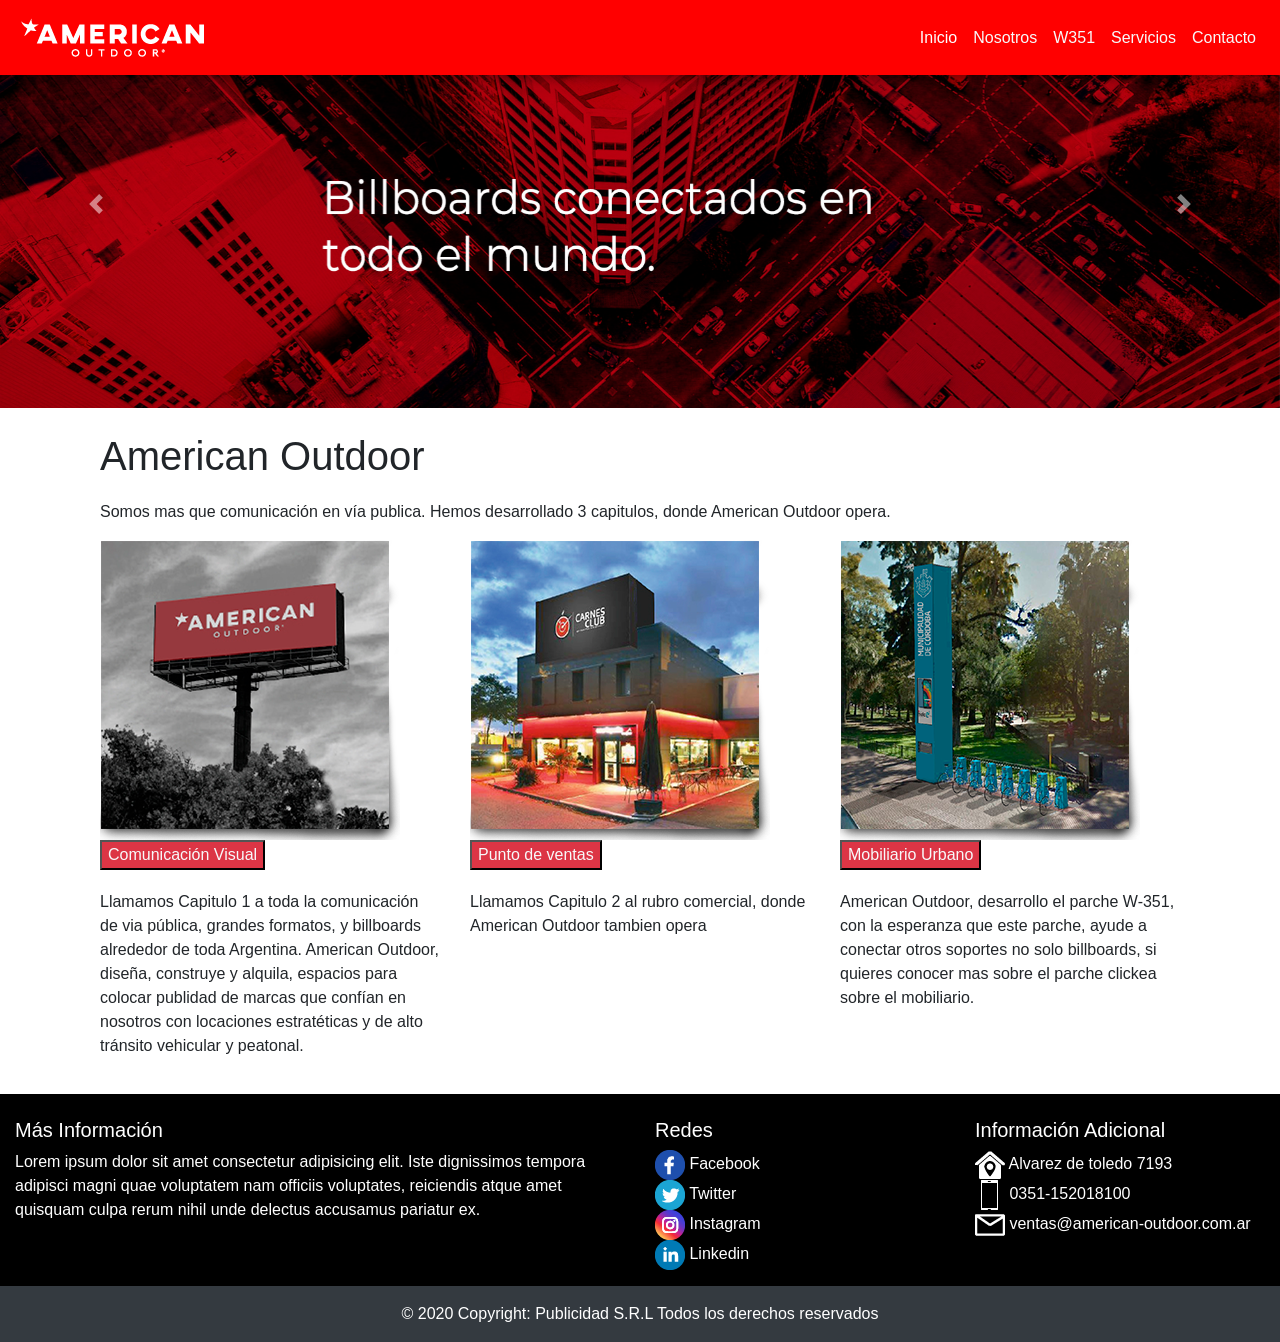
<file: index.html>
<!DOCTYPE html>
<html lang="en">
<head>
    <meta charset="UTF-8">
    <meta name="viewport" content="width=device-width, initial-scale=1.0">
    <link rel="stylesheet" href="https://cdn.jsdelivr.net/npm/bootstrap@4.5.3/dist/css/bootstrap.min.css" integrity="sha384-TX8t27EcRE3e/ihU7zmQxVncDAy5uIKz4rEkgIXeMed4M0jlfIDPvg6uqKI2xXr2" crossorigin="anonymous">
    <link rel="stylesheet" href="estilos/estilos.css">
    <title>Document</title>
</head>
<body>
    <header>
  <!--Navbar-->
  <nav class="navbar navbar-expand-lg navbar-dark primary-color fixed-top">

      <!-- Navbar brand -->
      <a class="navbar-brand" href="index.html"> <img src="imagenes/logoblanco.png" alt="logotipo"></a>
    
      <!-- Collapse button -->
      <button class="navbar-toggler" type="button" data-toggle="collapse" data-target="#basicExampleNav"
        aria-controls="basicExampleNav" aria-expanded="false" aria-label="Toggle navigation">
        <span class="navbar-toggler-icon"></span>
      </button>
    
    <!-- Collapsible content -->
    <div class="collapse navbar-collapse" id="basicExampleNav">
  
      <!-- Links -->
      <ul class="navbar-nav ml-auto">
        <li class="nav-item active">
          <a class="nav-link" href="index.html">Inicio
            <span class="sr-only">(current)</span>
          </a>
        </li>
        <li class="nav-item">
          <a class="nav-link text-light" href="nosotros.html">Nosotros</a>
        </li>
        <li class="nav-item">
          <a class="nav-link text-light" href="w351.html">W351</a>
        </li>
        <li class="nav-item">
            <a class="nav-link text-light" href="servicios.html">Servicios</a>
          </li>
          <li class="nav-item">
            <a class="nav-link text-light " href="contacto.html">Contacto</a>
          </li>
  </ul>
        
        <!-- Links -->
  
      
    </div>
    <!-- Collapsible content -->
  
  </nav>
  <!--/.Navbar-->

  </header>

    <div id="carouselExampleControls"  class="carousel slide fixed" data-ride="carousel">
      <div class="carousel-inner ">
        <div class="carousel-item active "style ="margin-top:75px ;">
          <img src="imagenes/slider/slider home/portada.jpg" class="d-block w-100" alt="...">
        </div>
        <div class="carousel-item"style ="margin-top:75px ;">
          <img src="imagenes/slider/slider home/portada2.jpg" class="d-block w-100" alt="...">
        </div>
        <div class="carousel-item "style ="margin-top:75px ;">
          <img src="imagenes/slider/slider home/portada3.jpg" class="d-block w-100" alt="...">
        </div>
      </div>
      <a class="carousel-control-prev" href="#carouselExampleControls" role="button" data-slide="prev">
        <span class="carousel-control-prev-icon" aria-hidden="true"></span>
        <span class="sr-only">Previous</span>
      </a>
      <a class="carousel-control-next" href="#carouselExampleControls" role="button" data-slide="next">
        <span class="carousel-control-next-icon" aria-hidden="true"></span>
        <span class="sr-only">Next</span>
      </a>
    </div>
  
    <br>




  <article class="container">

           

          <div class="container">
            <h1>American Outdoor</h1>
             <p>Somos mas que comunicación en vía publica. Hemos desarrollado 3 capitulos, donde American Outdoor opera.</p>

              <div class="row ">
                  <div class="col ">
                    <a href ="ooh.html"><img src="imagenes/ooh.png" alt=""></a>
                    <a href ="ooh.html"> <button class="button bg-danger text-light "> Comunicación Visual</button></a>

                      <p>Llamamos Capitulo 1 a toda la comunicación de via pública, grandes formatos, y billboards 
                        alrededor de toda Argentina. American Outdoor, diseña, construye y alquila, espacios para colocar
                      publidad de marcas que confían en nosotros con locaciones estratéticas y de alto tránsito vehicular y peatonal.</p>
                  </div>
                  <div class="col">
                    <a href ="pventas.html"><img src="imagenes/retail.png" alt=""></a>
                    <a href ="pventas.html"> <button class="button bg-danger text-light"> Punto de ventas</button></a>
                    <p>Llamamos Capitulo 2 al rubro comercial, donde American Outdoor tambien opera </p>
                  </div>

                  <div class="col">
                    <a href =" w351.html"><img src="imagenes/mobiliario.png" alt="imagen de mobiliario"></a> 

                    <a href =" w351.html"><button class="button bg-danger text-light"> Mobiliario Urbano</button></a>
                    <p>American Outdoor, desarrollo el parche W-351, con la esperanza que este parche, ayude a conectar otros soportes
                      no solo billboards, si quieres conocer mas sobre el parche clickea sobre el mobiliario.
                    </p>
                  </div>


              </div>

          </div>

          



  </article>








            






















































</div>



























<!-- Footer -->
<footer class="page-footer font-small blue pt-4">

  <!-- Footer Links -->
  <div class="container-fluid text-center text-md-left ">

    <!-- Grid row -->
    <div class="row">

      <!-- Grid column -->
      <div class="col-md-6 mt-md-0 mt-3">

        <!-- Content -->
        <h5 class="">Más Información</h5>
        <p>Lorem ipsum dolor sit amet consectetur adipisicing elit. Iste dignissimos tempora
           adipisci magni quae voluptatem nam officiis 
          voluptates, reiciendis atque amet quisquam culpa rerum nihil unde delectus accusamus pariatur ex.</p>

      </div>
      <!-- Grid column -->

      <hr class="clearfix w-100 d-md-none pb-3">

      <!-- Grid column -->
      <div class="col-md-3 mb-md-0 mb-3">

        <!-- Links -->
        <h5 class="Redes ">Redes</h5>

        <ul class="list-unstyled">
          <li>
             <img src="imagenes/facebook.png" alt="facebook icono">    Facebook</a>
          </li>
          <li>
             <img src="imagenes/twitter.png" alt="twitter icono">      Twitter</a>
          </li>
          <li>
           <img src="imagenes/instagram.png" alt="instagram icono">   Instagram</a>
          </li>
          <li>
             <img src="imagenes/linkedin.png" alt="linkedin icono">     Linkedin</a>
          </li>
        </ul>

      </div>
      <!-- Grid column -->

      <!-- Grid column -->
      <div class="col-md-3 mb-md-0 mb-3">

        <!-- Links -->
        <h5 class="">Información Adicional</h5>

        <ul class="list-unstyled">
          <li>
            <img src="imagenes/direccion.png" alt="direccion icono">  Alvarez de toledo 7193 </a>
          </li>
          <li>
            <img src="imagenes/telefono.png" alt="telefono icono">  0351-152018100  </a>
          </li>
          <li>
           <img src="imagenes/correo.png" alt="correo icono"> ventas@american-outdoor.com.ar</a>
          </li>
          

      </div>
      <!-- Grid column -->

    </div>
    <!-- Grid row -->

  </div>
  <!-- Footer Links -->

  <!-- Copyright -->
  <div class="footer-copyright text-center py-3 bg-dark">© 2020 Copyright:
     Publicidad S.R.L Todos los derechos reservados
  </div>
  <!-- Copyright -->

</footer>
<!-- Footer -->






    <script src="https://code.jquery.com/jquery-3.5.1.slim.min.js" integrity="sha384-DfXdz2htPH0lsSSs5nCTpuj/zy4C+OGpamoFVy38MVBnE+IbbVYUew+OrCXaRkfj" crossorigin="anonymous"></script>
<script src="https://cdn.jsdelivr.net/npm/bootstrap@4.5.3/dist/js/bootstrap.bundle.min.js" integrity="sha384-ho+j7jyWK8fNQe+A12Hb8AhRq26LrZ/JpcUGGOn+Y7RsweNrtN/tE3MoK7ZeZDyx" crossorigin="anonymous"></script>
</body>
</html>
</file>
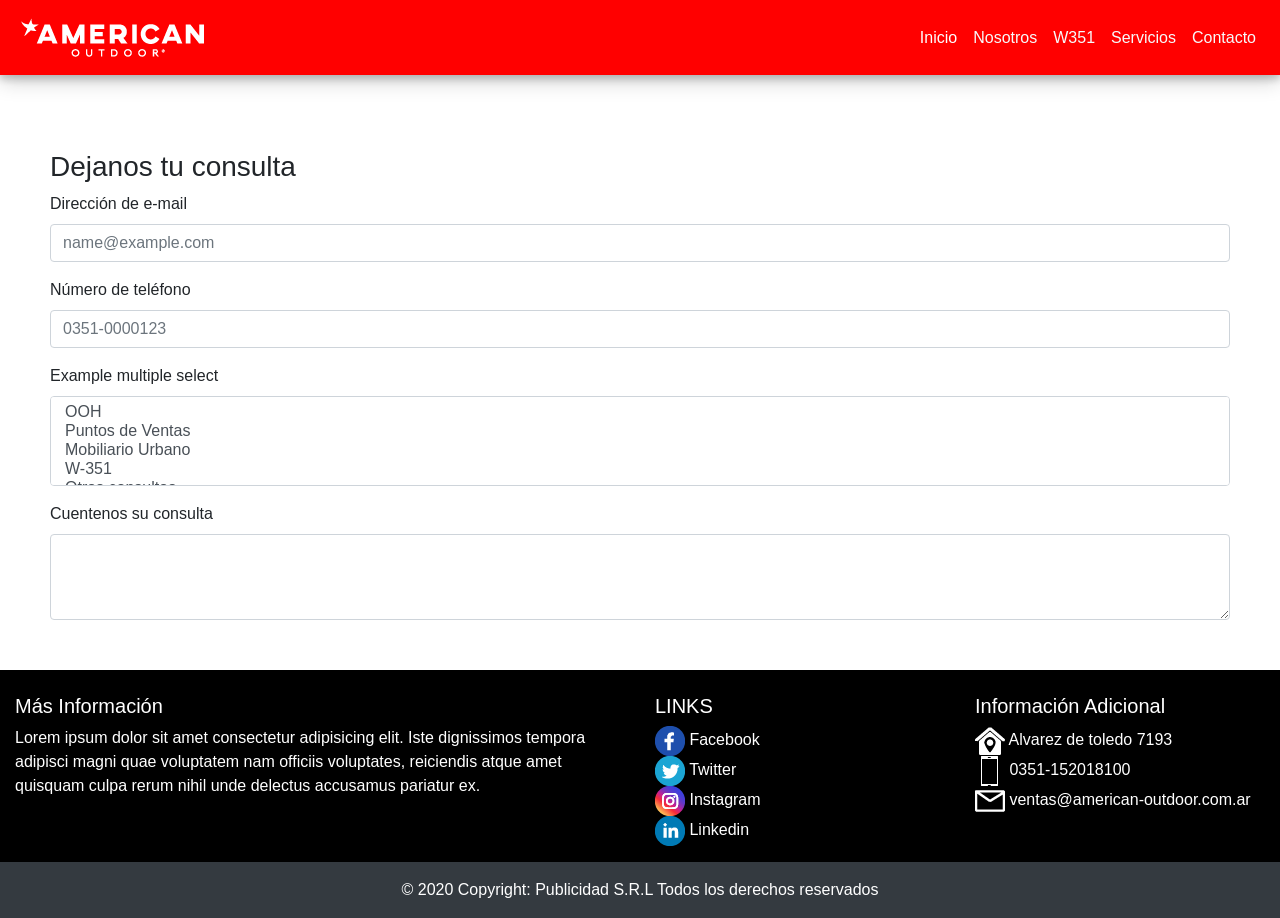
<file: contacto.html>
<!DOCTYPE html>
<html lang="en" dir="ltr">
  <head>
    <meta charset="utf-8">
    <meta name="viewport" content="width=device-width, initial-scale=1.0">
    <link rel="stylesheet" href="https://cdn.jsdelivr.net/npm/bootstrap@4.5.3/dist/css/bootstrap.min.css" integrity="sha384-TX8t27EcRE3e/ihU7zmQxVncDAy5uIKz4rEkgIXeMed4M0jlfIDPvg6uqKI2xXr2" crossorigin="anonymous">
<link rel="stylesheet" href="estilos/contacto.css">

  </head>
  <body>
<header>
  <!--Navbar-->
<nav class="navbar navbar-expand-lg navbar-dark primary-color fixed-top">

  <!-- Navbar brand -->
  <a class="navbar-brand" href="index.html"> <img src="imagenes/logoblanco.png" alt="logotipo"></a>

  <!-- Collapse button -->
  <button class="navbar-toggler" type="button" data-toggle="collapse" data-target="#basicExampleNav"
    aria-controls="basicExampleNav" aria-expanded="false" aria-label="Toggle navigation">
    <span class="navbar-toggler-icon"></span>
  </button>

  <!-- Collapsible content -->
  <div class="collapse navbar-collapse" id="basicExampleNav">

    <!-- Links -->
    <ul class="navbar-nav ml-auto">
      <li class="nav-item active">
        <a class="nav-link" href="index.html">Inicio
          <span class="sr-only">(current)</span>
        </a>
      </li>
      <li class="nav-item">
        <a class="nav-link text-light" href="nosotros.html">Nosotros</a>
      </li>
      <li class="nav-item">
        <a class="nav-link text-light" href="w351.html">W351</a>
      </li>
      <li class="nav-item">
          <a class="nav-link text-light" href="servicios.html">Servicios</a>
        </li>
        <li class="nav-item">
          <a class="nav-link text-light " href="contacto.html">Contacto</a>
        </li>
</ul>
      
      <!-- Links -->

    
  </div>
  <!-- Collapsible content -->

</nav>
<!--/.Navbar-->

</header>




<form>
  
  <div class="form-group">
    <h3>Dejanos tu consulta</h3>
    <label for="exampleFormControlInput1">Dirección de e-mail</label>
    <input type="email" class="form-control" id="exampleFormControlInput1" placeholder="name@example.com">
  </div>
  <div class="form-group">
   
    <label for="exampleFormControlInput1">Número de teléfono</label>
    <input type="email" class="form-control" id="exampleFormControlInput1" placeholder="0351-0000123">
  </div>
  
  <div class="form-group">
    <label for="exampleFormControlSelect2">Example multiple select</label>
    <select multiple class="form-control" id="exampleFormControlSelect2">
      <option>OOH</option>
      <option>Puntos de Ventas</option>
      <option>Mobiliario Urbano</option>
      <option>W-351</option>
      <option>Otras consultas</option>
    </select>
  </div>
  <div class="form-group">
    <label for="exampleFormControlTextarea1">Cuentenos su consulta</label>
    <textarea class="form-control" id="exampleFormControlTextarea1" rows="3"></textarea>
  </div>
</form>



<!-- Footer -->
<footer class="page-footer font-small blue pt-4">

  <!-- Footer Links -->
  <div class="container-fluid text-center text-md-left ">

    <!-- Grid row -->
    <div class="row">

      <!-- Grid column -->
      <div class="col-md-6 mt-md-0 mt-3">

        <!-- Content -->
        <h5 class="">Más Información</h5>
        <p>Lorem ipsum dolor sit amet consectetur adipisicing elit. Iste dignissimos tempora
           adipisci magni quae voluptatem nam officiis 
          voluptates, reiciendis atque amet quisquam culpa rerum nihil unde delectus accusamus pariatur ex.</p>

      </div>
      <!-- Grid column -->

      <hr class="clearfix w-100 d-md-none pb-3">

      <!-- Grid column -->
      <div class="col-md-3 mb-md-0 mb-3">

        <!-- Links -->
        <h5 class="text-uppercase">Links</h5>

        <ul class="list-unstyled">
          <li>
             <img src="imagenes/facebook.png" alt="facebook icono">    Facebook</a>
          </li>
          <li>
             <img src="imagenes/twitter.png" alt="twitter icono">      Twitter</a>
          </li>
          <li>
           <img src="imagenes/instagram.png" alt="instagram icono">   Instagram</a>
          </li>
          <li>
             <img src="imagenes/linkedin.png" alt="linkedin icono">     Linkedin</a>
          </li>
        </ul>

      </div>
      <!-- Grid column -->

      <!-- Grid column -->
      <div class="col-md-3 mb-md-0 mb-3">

        <!-- Links -->
        <h5 class="">Información Adicional</h5>

        <ul class="list-unstyled">
          <li>
            <img src="imagenes/direccion.png" alt="direccion icono">  Alvarez de toledo 7193 </a>
          </li>
          <li>
            <img src="imagenes/telefono.png" alt="telefono icono">  0351-152018100  </a>
          </li>
          <li>
           <img src="imagenes/correo.png" alt="correo icono"> ventas@american-outdoor.com.ar</a>
          </li>
          

      </div>
      <!-- Grid column -->

    </div>
    <!-- Grid row -->

  </div>
  <!-- Footer Links -->

  <!-- Copyright -->
  <div class="footer-copyright text-center py-3 bg-dark">© 2020 Copyright:
    Publicidad S.R.L Todos los derechos reservados
 </div>
  <!-- Copyright -->

</footer>
<!-- Footer -->


<script src="https://code.jquery.com/jquery-3.5.1.slim.min.js" integrity="sha384-DfXdz2htPH0lsSSs5nCTpuj/zy4C+OGpamoFVy38MVBnE+IbbVYUew+OrCXaRkfj" crossorigin="anonymous"></script>
<script src="https://cdn.jsdelivr.net/npm/bootstrap@4.5.3/dist/js/bootstrap.bundle.min.js" integrity="sha384-ho+j7jyWK8fNQe+A12Hb8AhRq26LrZ/JpcUGGOn+Y7RsweNrtN/tE3MoK7ZeZDyx" crossorigin="anonymous"></script>
  </body>
</html>
</file>
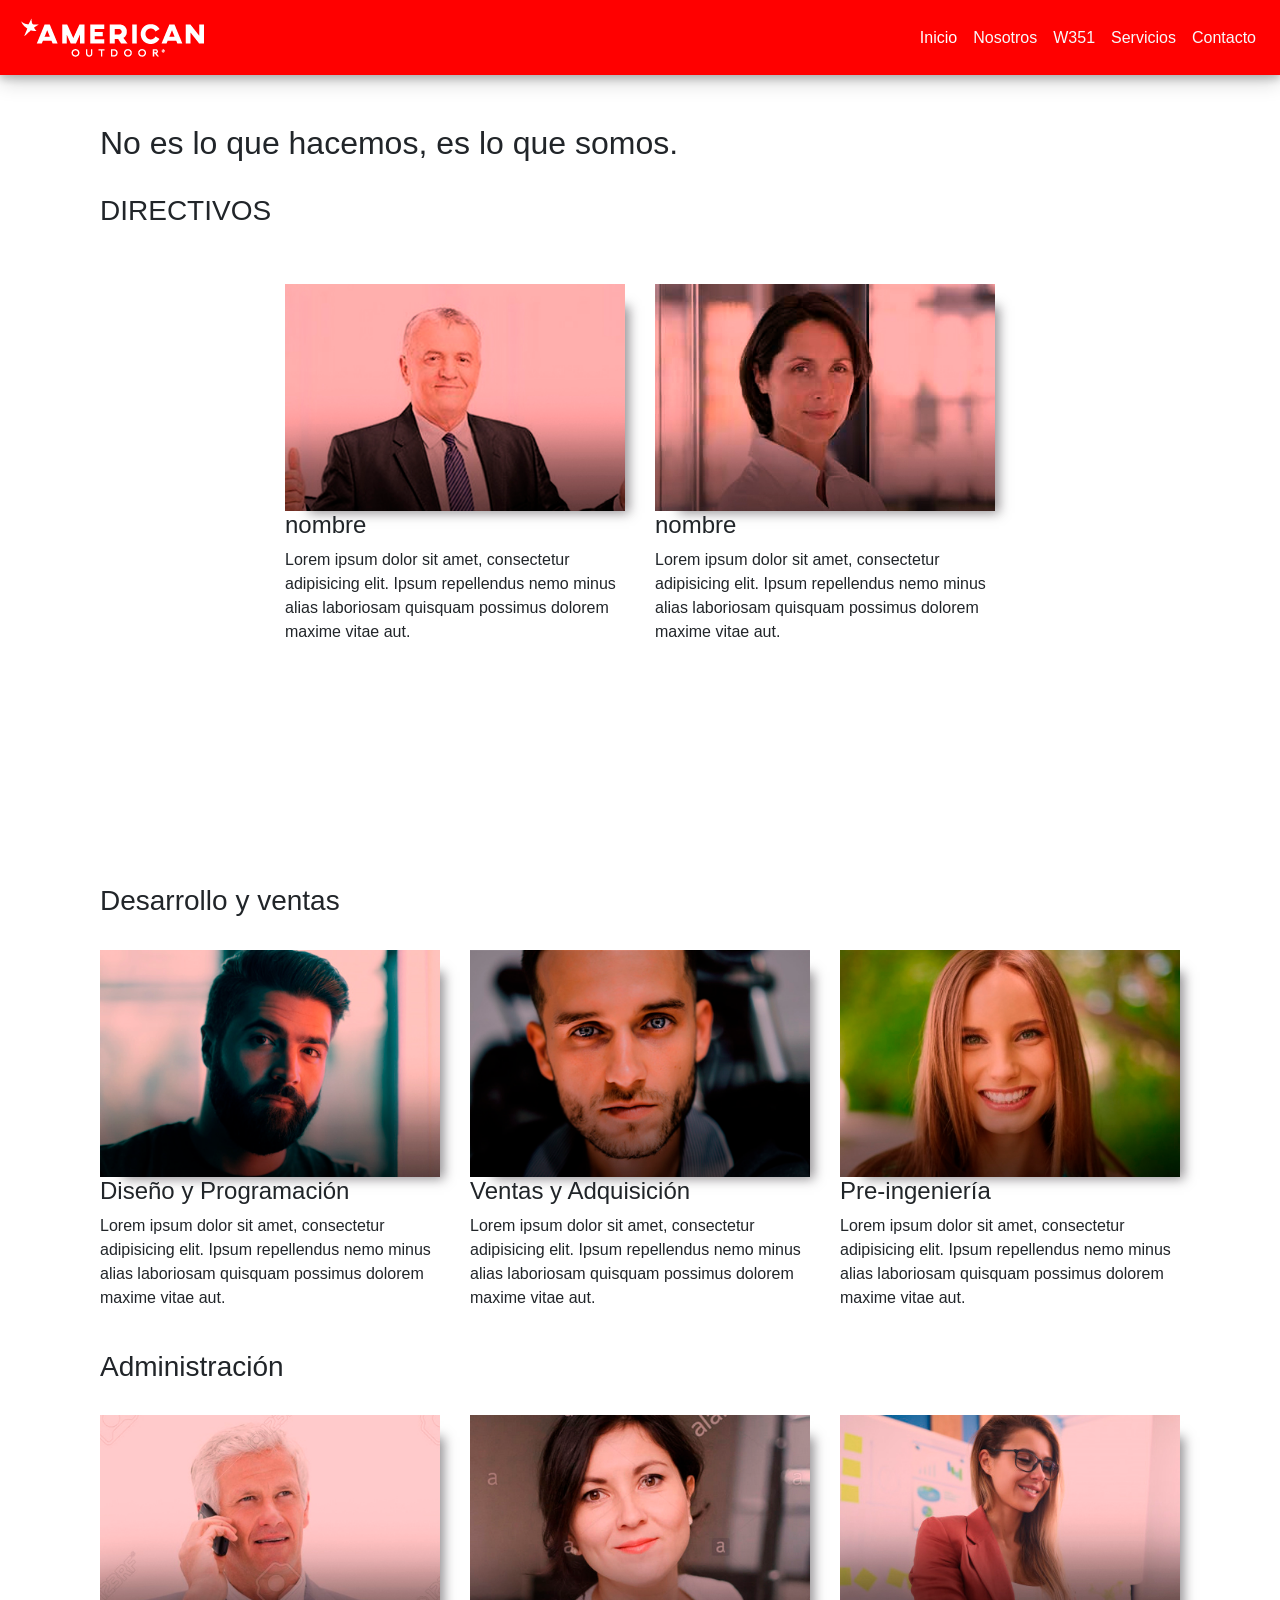
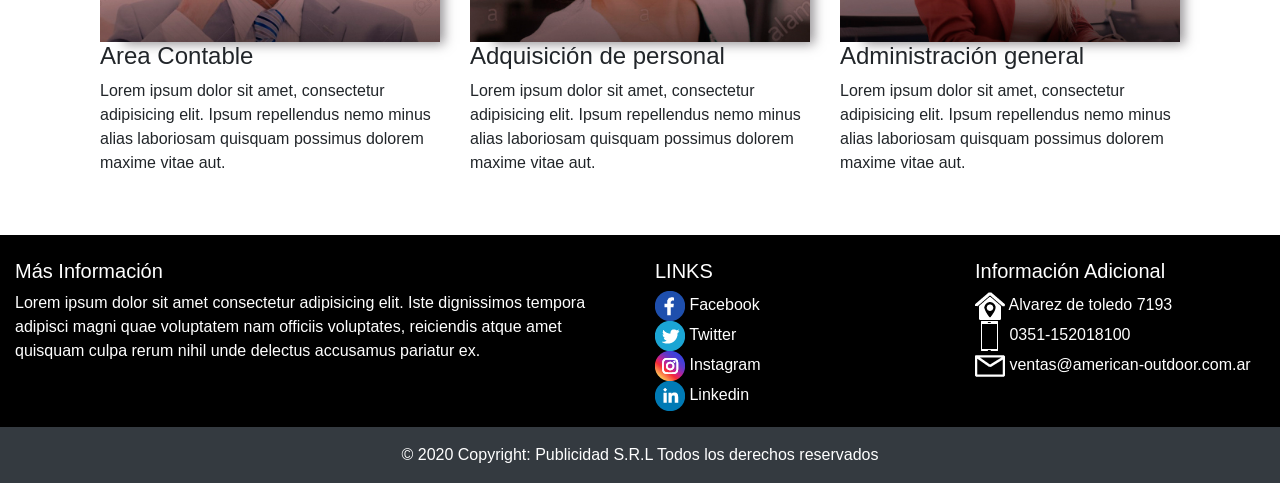
<file: nosotros.html>
<!DOCTYPE html>
<html lang="en" dir="ltr">
  <head>
    <meta charset="utf-8">
    <meta name="viewport" content="width=device-width, initial-scale=1.0">
    <link rel="stylesheet" href="https://cdn.jsdelivr.net/npm/bootstrap@4.5.3/dist/css/bootstrap.min.css" integrity="sha384-TX8t27EcRE3e/ihU7zmQxVncDAy5uIKz4rEkgIXeMed4M0jlfIDPvg6uqKI2xXr2" crossorigin="anonymous">
<link rel="stylesheet" href="estilos/nosotros.css">

  </head>
  <body>
<header>
 <!--Navbar-->
 <nav class="navbar navbar-expand-lg navbar-dark primary-color fixed-top">

  <!-- Navbar brand -->
  <a class="navbar-brand" href="index.html"> <img src="imagenes/logoblanco.png" alt="logotipo"></a>

  <!-- Collapse button -->
  <button class="navbar-toggler" type="button" data-toggle="collapse" data-target="#basicExampleNav"
    aria-controls="basicExampleNav" aria-expanded="false" aria-label="Toggle navigation">
    <span class="navbar-toggler-icon"></span>
  </button>

  <!-- Collapsible content -->
  <div class="collapse navbar-collapse" id="basicExampleNav">

   <!-- Links -->
   <ul class="navbar-nav ml-auto">
    <li class="nav-item active">
      <a class="nav-link" href="index.html">Inicio
        <span class="sr-only">(current)</span>
      </a>
    </li>
    <li class="nav-item">
      <a class="nav-link text-light" href="nosotros.html">Nosotros</a>
    </li>
    <li class="nav-item">
      <a class="nav-link text-light" href="w351.html">W351</a>
    </li>
    <li class="nav-item">
        <a class="nav-link text-light" href="servicios.html">Servicios</a>
      </li>
      <li class="nav-item">
        <a class="nav-link text-light " href="contacto.html">Contacto</a>
      </li>
</ul>
    
    <!-- Links -->

    
  </div>
  <!-- Collapsible content -->

</nav>
<!--/.Navbar-->
  


  

</header>









<!--cotnenido principal-->




<article class="container">

  
  <br>
      <div class="container">
        <h2>No es lo que hacemos, es lo que somos.</h2>
        <br>
        <div class="row ">
          <div class="col "><h3>DIRECTIVOS</h3></div>
        </div>
        <br>
        <br>
              <div class="row">
                            <div class="col-sm-12 col-md-12 col-lg-2">
                         
                        </div>



                      <div class="col-sm-12 col-md-12 col-lg-4">
                        <img src="imagenes/equipo/jefe.jpg " alt="imagenes">
                        <h4>nombre </h4>
                        <p>Lorem ipsum dolor sit amet, consectetur adipisicing elit. 
                          Ipsum repellendus nemo minus alias laboriosam quisquam 
                          possimus dolorem maxime vitae aut.</p>
                      </div>

                      <div class="col-sm-12 col-md-12 col-lg-4">
                        <img src="imagenes/equipo/jefa.jpg" alt="imagenes">
                        <h4>nombre </h4>
                        <p>Lorem ipsum dolor sit amet, consectetur adipisicing elit. 
                          Ipsum repellendus nemo minus alias laboriosam quisquam 
                          possimus dolorem maxime vitae aut.</p>
                      </div>

                      <div class="col-sm-12 col-md-12 col-lg-2">
                        
                      </div>
                      
                      

                      


            
              </div>

              <br>

              

      
        </div>


</article>



<section class="container">
  <div class="container">
    <h3>Desarrollo y ventas</h3>
    <br>
                  <div class="row">

                    <div class="col-sm-12 col-md-12 col-lg-4">
                      <img src="imagenes/equipo/diseño.jpg " alt="imagenes">
                      <h4>Diseño y Programación</h4>
                      <p>Lorem ipsum dolor sit amet, consectetur adipisicing elit. 
                        Ipsum repellendus nemo minus alias laboriosam quisquam 
                        possimus dolorem maxime vitae aut.</p>
                    </div>

                    <div class="col-sm-12 col-md-12 col-lg-4">
                      <img src="imagenes/equipo/ventas.jpg " alt="imagenes">
                      <h4>Ventas y Adquisición</h4>
                      <p>Lorem ipsum dolor sit amet, consectetur adipisicing elit. 
                        Ipsum repellendus nemo minus alias laboriosam quisquam 
                        possimus dolorem maxime vitae aut.</p>
                    </div>

                    <div class="col-sm-12 col-md-12 col-lg-4">
                      <img src="imagenes/equipo/preingenieria.jpg" alt="imagenes">
                      <h4>Pre-ingeniería</h4>
                      <p>Lorem ipsum dolor sit amet, consectetur adipisicing elit. 
                        Ipsum repellendus nemo minus alias laboriosam quisquam 
                        possimus dolorem maxime vitae aut.</p>
                    </div>

                    

                    



              </div>
              

              

  
    </div>

    <br>


    <div class="container">
      <h3>Administración</h3>
      <br>
                    <div class="row">
  
                      <div class="col-sm-12 col-md-12 col-lg-4">
                        <img src="imagenes/equipo/contabilidad1.jpg " alt="imagenes">
                        <h4>Area Contable</h4>
                        <p>Lorem ipsum dolor sit amet, consectetur adipisicing elit. 
                          Ipsum repellendus nemo minus alias laboriosam quisquam 
                          possimus dolorem maxime vitae aut.</p>
                      </div>
  
                      <div class="col-sm-12 col-md-12 col-lg-4">
                        <img src="imagenes/equipo/contabilidad2.jpg" alt="imagenes">
                        <h4>Adquisición de personal</h4>
                        <p>Lorem ipsum dolor sit amet, consectetur adipisicing elit. 
                          Ipsum repellendus nemo minus alias laboriosam quisquam 
                          possimus dolorem maxime vitae aut.</p>
                      </div>
  
                      <div class="col-sm-12 col-md-12 col-lg-4">
                        <img src="imagenes/equipo/administradora.jpg" alt="imagenes">
                        <h4>Administración general</h4>
                        <p>Lorem ipsum dolor sit amet, consectetur adipisicing elit. 
                          Ipsum repellendus nemo minus alias laboriosam quisquam 
                          possimus dolorem maxime vitae aut.</p>
                      </div>
  
                      
  
                      
  
  
  
                </div>
                <br>
  
                
  
    
      </div>


</section>




































































<!-- Footer -->
<footer class="page-footer font-small blue pt-4">

  <!-- Footer Links -->
  <div class="container-fluid text-center text-md-left ">

    <!-- Grid row -->
    <div class="row">

      <!-- Grid column -->
      <div class="col-md-6 mt-md-0 mt-3">

        <!-- Content -->
        <h5 class="">Más Información</h5>
        <p>Lorem ipsum dolor sit amet consectetur adipisicing elit. Iste dignissimos tempora
           adipisci magni quae voluptatem nam officiis 
          voluptates, reiciendis atque amet quisquam culpa rerum nihil unde delectus accusamus pariatur ex.</p>

      </div>
      <!-- Grid column -->

      <hr class="clearfix w-100 d-md-none pb-3">

      <!-- Grid column -->
      <div class="col-md-3 mb-md-0 mb-3">

        <!-- Links -->
        <h5 class="text-uppercase">Links</h5>

        <ul class="list-unstyled">
          <li>
             <img src="imagenes/facebook.png" alt="facebook icono">    Facebook</a>
          </li>
          <li>
             <img src="imagenes/twitter.png" alt="twitter icono">      Twitter</a>
          </li>
          <li>
           <img src="imagenes/instagram.png" alt="instagram icono">   Instagram</a>
          </li>
          <li>
             <img src="imagenes/linkedin.png" alt="linkedin icono">     Linkedin</a>
          </li>
        </ul>

      </div>
      <!-- Grid column -->

      <!-- Grid column -->
      <div class="col-md-3 mb-md-0 mb-3">

        <!-- Links -->
        <h5 class="">Información Adicional</h5>

        <ul class="list-unstyled">
          <li>
            <img src="imagenes/direccion.png" alt="direccion icono">  Alvarez de toledo 7193 </a>
          </li>
          <li>
            <img src="imagenes/telefono.png" alt="telefono icono">  0351-152018100  </a>
          </li>
          <li>
           <img src="imagenes/correo.png" alt="correo icono"> ventas@american-outdoor.com.ar</a>
          </li>
          

      </div>
      <!-- Grid column -->

    </div>
    <!-- Grid row -->

  </div>
  <!-- Footer Links -->

  <!-- Copyright -->
  <div class="footer-copyright text-center py-3 bg-dark">© 2020 Copyright:
    Publicidad S.R.L Todos los derechos reservados
 </div>
  <!-- Copyright -->

</footer>
<!-- Footer -->



















    
      
      
        
        
             
<script src="https://code.jquery.com/jquery-3.5.1.slim.min.js" integrity="sha384-DfXdz2htPH0lsSSs5nCTpuj/zy4C+OGpamoFVy38MVBnE+IbbVYUew+OrCXaRkfj" crossorigin="anonymous"></script>
<script src="https://cdn.jsdelivr.net/npm/bootstrap@4.5.3/dist/js/bootstrap.bundle.min.js" integrity="sha384-ho+j7jyWK8fNQe+A12Hb8AhRq26LrZ/JpcUGGOn+Y7RsweNrtN/tE3MoK7ZeZDyx" crossorigin="anonymous"></script>

  </body>
</html>
</file>
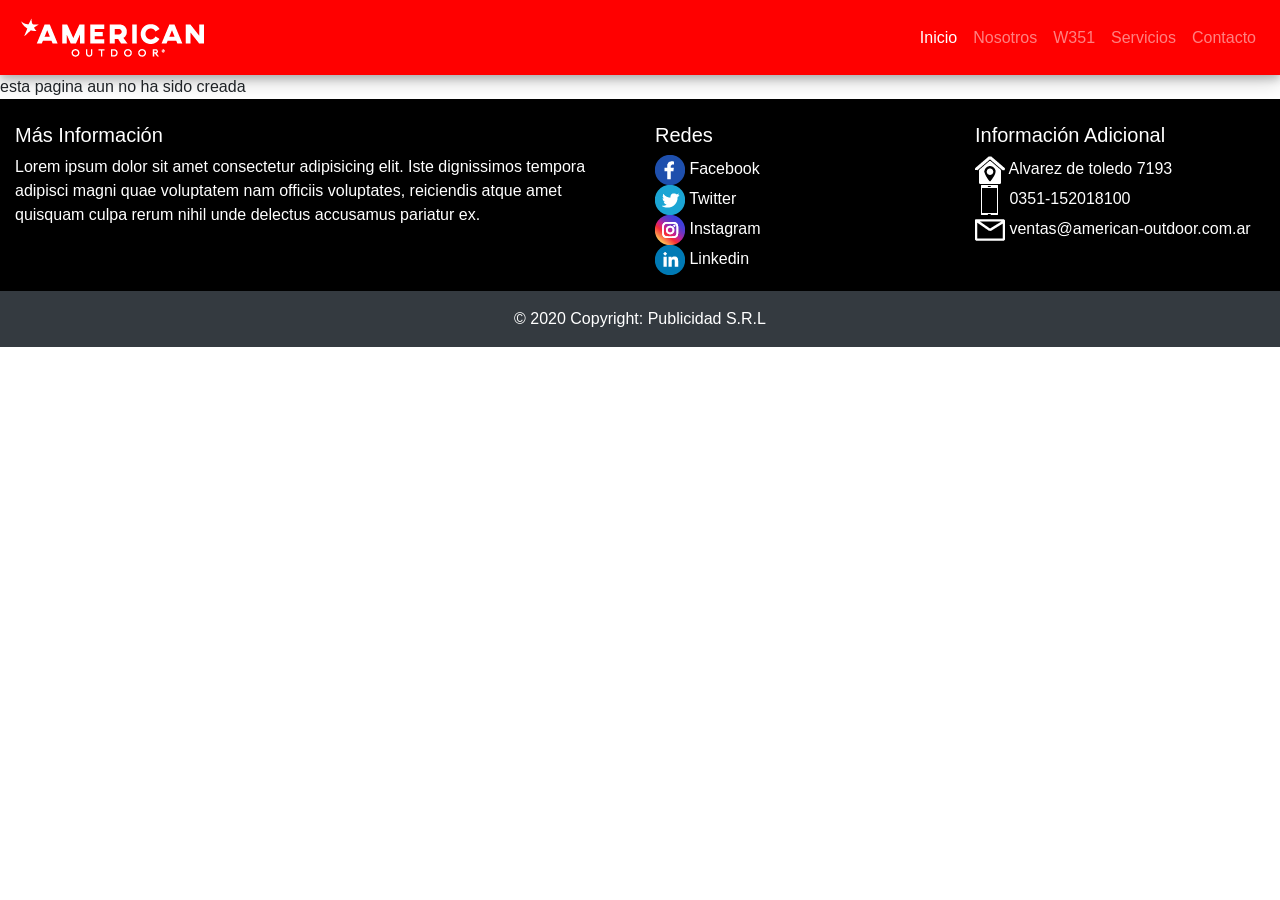
<file: ooh.html>
<!DOCTYPE html>
<html lang="en">
<head>
    <meta charset="UTF-8">
    <meta name="viewport" content="width=device-width, initial-scale=1.0">
    <link rel="stylesheet" href="https://cdn.jsdelivr.net/npm/bootstrap@4.5.3/dist/css/bootstrap.min.css" integrity="sha384-TX8t27EcRE3e/ihU7zmQxVncDAy5uIKz4rEkgIXeMed4M0jlfIDPvg6uqKI2xXr2" crossorigin="anonymous">
    <link rel="stylesheet" href="estilos/estilos.css">
    <title>Document</title>
</head>
<body>
    <header>
  <!--Navbar-->
  <nav class="navbar navbar-expand-lg navbar-dark primary-color">

      <!-- Navbar brand -->
      <a class="navbar-brand" href="index.html"> <img src="imagenes/logoblanco.png" alt="logotipo"></a>
    
      <!-- Collapse button -->
      <button class="navbar-toggler" type="button" data-toggle="collapse" data-target="#basicExampleNav"
        aria-controls="basicExampleNav" aria-expanded="false" aria-label="Toggle navigation">
        <span class="navbar-toggler-icon"></span>
      </button>
    
    <!-- Collapsible content -->
    <div class="collapse navbar-collapse" id="basicExampleNav">
  
      <!-- Links -->
      <ul class="navbar-nav ml-auto">
        <li class="nav-item active">
          <a class="nav-link" href="index.html">Inicio
            <span class="sr-only">(current)</span>
          </a>
        </li>
        <li class="nav-item">
          <a class="nav-link" href="nosotros.html">Nosotros</a>
        </li>
        <li class="nav-item">
          <a class="nav-link" href="w351.html">W351</a>
        </li>
        <li class="nav-item">
            <a class="nav-link" href="servicios.html">Servicios</a>
          </li>
          <li class="nav-item">
            <a class="nav-link" href="contacto.html">Contacto</a>
          </li>
  
        
      <!-- Links -->
  
      
    </div>
    <!-- Collapsible content -->
  
  </nav>
  <!--/.Navbar-->

  </header>

  esta pagina aun no ha sido creada

    <br>




  



















































</div>



























<!-- Footer -->
<footer class="page-footer font-small blue pt-4">

  <!-- Footer Links -->
  <div class="container-fluid text-center text-md-left ">

    <!-- Grid row -->
    <div class="row">

      <!-- Grid column -->
      <div class="col-md-6 mt-md-0 mt-3">

        <!-- Content -->
        <h5 class="">Más Información</h5>
        <p>Lorem ipsum dolor sit amet consectetur adipisicing elit. Iste dignissimos tempora
           adipisci magni quae voluptatem nam officiis 
          voluptates, reiciendis atque amet quisquam culpa rerum nihil unde delectus accusamus pariatur ex.</p>

      </div>
      <!-- Grid column -->

      <hr class="clearfix w-100 d-md-none pb-3">

      <!-- Grid column -->
      <div class="col-md-3 mb-md-0 mb-3">

        <!-- Links -->
        <h5 class="Redes ">Redes</h5>

        <ul class="list-unstyled">
          <li>
             <img src="imagenes/facebook.png" alt="facebook icono">    Facebook</a>
          </li>
          <li>
             <img src="imagenes/twitter.png" alt="twitter icono">      Twitter</a>
          </li>
          <li>
           <img src="imagenes/instagram.png" alt="instagram icono">   Instagram</a>
          </li>
          <li>
             <img src="imagenes/linkedin.png" alt="linkedin icono">     Linkedin</a>
          </li>
        </ul>

      </div>
      <!-- Grid column -->

      <!-- Grid column -->
      <div class="col-md-3 mb-md-0 mb-3">

        <!-- Links -->
        <h5 class="">Información Adicional</h5>

        <ul class="list-unstyled">
          <li>
            <img src="imagenes/direccion.png" alt="direccion icono">  Alvarez de toledo 7193 </a>
          </li>
          <li>
            <img src="imagenes/telefono.png" alt="telefono icono">  0351-152018100  </a>
          </li>
          <li>
           <img src="imagenes/correo.png" alt="correo icono"> ventas@american-outdoor.com.ar</a>
          </li>
          

      </div>
      <!-- Grid column -->

    </div>
    <!-- Grid row -->

  </div>
  <!-- Footer Links -->

  <!-- Copyright -->
  <div class="footer-copyright text-center py-3 bg-dark">© 2020 Copyright:
     Publicidad S.R.L
  </div>
  <!-- Copyright -->

</footer>
<!-- Footer -->






    <script src="https://code.jquery.com/jquery-3.5.1.slim.min.js" integrity="sha384-DfXdz2htPH0lsSSs5nCTpuj/zy4C+OGpamoFVy38MVBnE+IbbVYUew+OrCXaRkfj" crossorigin="anonymous"></script>
<script src="https://cdn.jsdelivr.net/npm/bootstrap@4.5.3/dist/js/bootstrap.bundle.min.js" integrity="sha384-ho+j7jyWK8fNQe+A12Hb8AhRq26LrZ/JpcUGGOn+Y7RsweNrtN/tE3MoK7ZeZDyx" crossorigin="anonymous"></script>
</body>
</html>
</file>
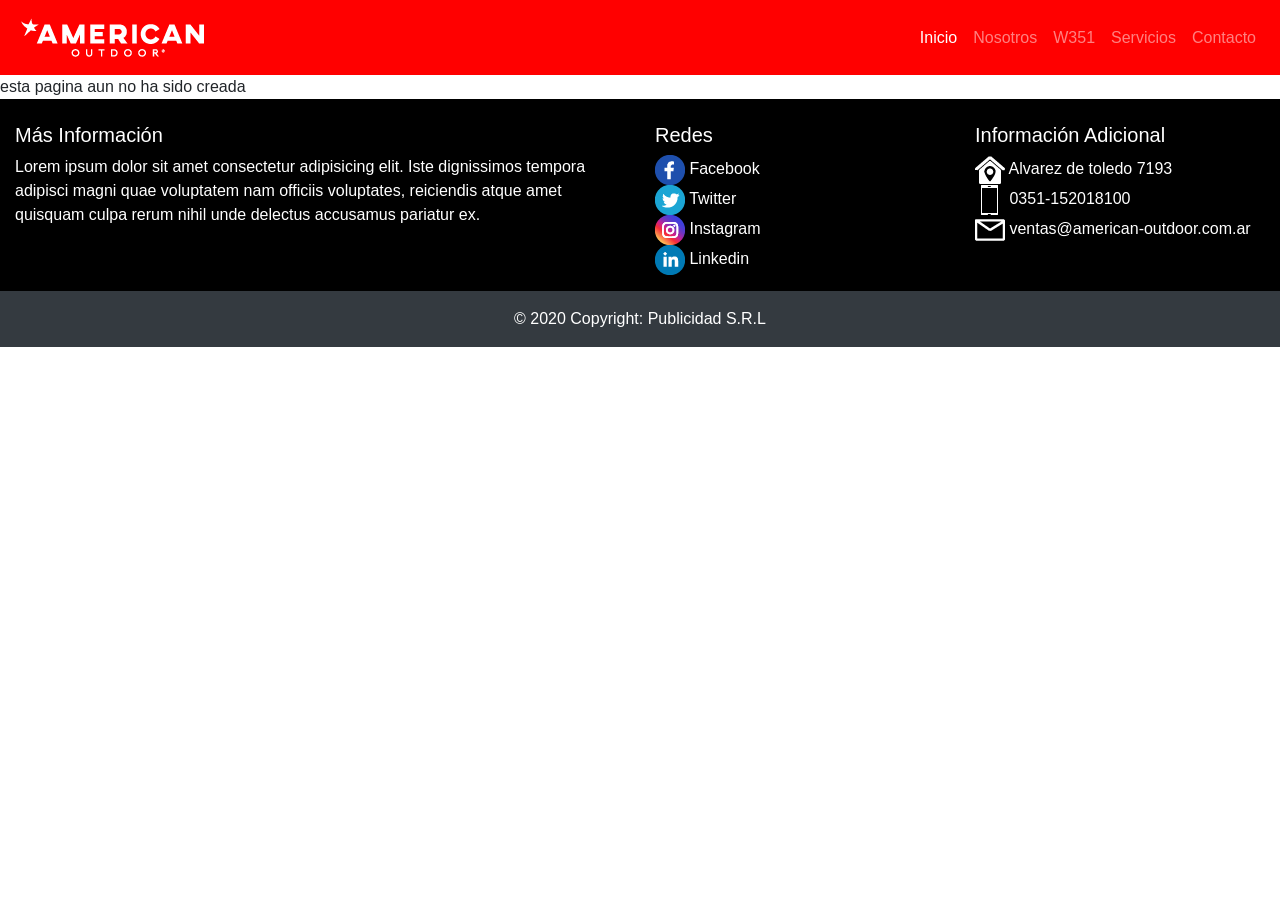
<file: pventas.html>
<!DOCTYPE html>
<html lang="en">
<head>
    <meta charset="UTF-8">
    <meta name="viewport" content="width=device-width, initial-scale=1.0">
    <link rel="stylesheet" href="https://cdn.jsdelivr.net/npm/bootstrap@4.5.3/dist/css/bootstrap.min.css" integrity="sha384-TX8t27EcRE3e/ihU7zmQxVncDAy5uIKz4rEkgIXeMed4M0jlfIDPvg6uqKI2xXr2" crossorigin="anonymous">
    <link rel="stylesheet" href="estilos/pventas.css">
    <title>Document</title>
</head>
<body>
    <header>
  <!--Navbar-->
  <nav class="navbar navbar-expand-lg navbar-dark primary-color">

      <!-- Navbar brand -->
      <a class="navbar-brand" href="index.html"> <img src="imagenes/logoblanco.png" alt="logotipo"></a>
    
      <!-- Collapse button -->
      <button class="navbar-toggler" type="button" data-toggle="collapse" data-target="#basicExampleNav"
        aria-controls="basicExampleNav" aria-expanded="false" aria-label="Toggle navigation">
        <span class="navbar-toggler-icon"></span>
      </button>
    
    <!-- Collapsible content -->
    <div class="collapse navbar-collapse" id="basicExampleNav">
  
      <!-- Links -->
      <ul class="navbar-nav ml-auto">
        <li class="nav-item active">
          <a class="nav-link" href="index.html">Inicio
            <span class="sr-only">(current)</span>
          </a>
        </li>
        <li class="nav-item">
          <a class="nav-link" href="nosotros.html">Nosotros</a>
        </li>
        <li class="nav-item">
          <a class="nav-link" href="w351.html">W351</a>
        </li>
        <li class="nav-item">
            <a class="nav-link" href="servicios.html">Servicios</a>
          </li>
          <li class="nav-item">
            <a class="nav-link" href="contacto.html">Contacto</a>
          </li>
  
        
      <!-- Links -->
  
      
    </div>
    <!-- Collapsible content -->
  
  </nav>
  <!--/.Navbar-->

  </header>

    esta pagina aun no ha sido creada

    <br>




  






            






















































</div>



























<!-- Footer -->
<footer class="page-footer font-small blue pt-4">

  <!-- Footer Links -->
  <div class="container-fluid text-center text-md-left ">

    <!-- Grid row -->
    <div class="row">

      <!-- Grid column -->
      <div class="col-md-6 mt-md-0 mt-3">

        <!-- Content -->
        <h5 class="">Más Información</h5>
        <p>Lorem ipsum dolor sit amet consectetur adipisicing elit. Iste dignissimos tempora
           adipisci magni quae voluptatem nam officiis 
          voluptates, reiciendis atque amet quisquam culpa rerum nihil unde delectus accusamus pariatur ex.</p>

      </div>
      <!-- Grid column -->

      <hr class="clearfix w-100 d-md-none pb-3">

      <!-- Grid column -->
      <div class="col-md-3 mb-md-0 mb-3">

        <!-- Links -->
        <h5 class="Redes ">Redes</h5>

        <ul class="list-unstyled">
          <li>
             <img src="imagenes/facebook.png" alt="facebook icono">    Facebook</a>
          </li>
          <li>
             <img src="imagenes/twitter.png" alt="twitter icono">      Twitter</a>
          </li>
          <li>
           <img src="imagenes/instagram.png" alt="instagram icono">   Instagram</a>
          </li>
          <li>
             <img src="imagenes/linkedin.png" alt="linkedin icono">     Linkedin</a>
          </li>
        </ul>

      </div>
      <!-- Grid column -->

      <!-- Grid column -->
      <div class="col-md-3 mb-md-0 mb-3">

        <!-- Links -->
        <h5 class="">Información Adicional</h5>

        <ul class="list-unstyled">
          <li>
            <img src="imagenes/direccion.png" alt="direccion icono">  Alvarez de toledo 7193 </a>
          </li>
          <li>
            <img src="imagenes/telefono.png" alt="telefono icono">  0351-152018100  </a>
          </li>
          <li>
           <img src="imagenes/correo.png" alt="correo icono"> ventas@american-outdoor.com.ar</a>
          </li>
          

      </div>
      <!-- Grid column -->

    </div>
    <!-- Grid row -->

  </div>
  <!-- Footer Links -->

  <!-- Copyright -->
  <div class="footer-copyright text-center py-3 bg-dark">© 2020 Copyright:
     Publicidad S.R.L
  </div>
  <!-- Copyright -->

</footer>
<!-- Footer -->






    <script src="https://code.jquery.com/jquery-3.5.1.slim.min.js" integrity="sha384-DfXdz2htPH0lsSSs5nCTpuj/zy4C+OGpamoFVy38MVBnE+IbbVYUew+OrCXaRkfj" crossorigin="anonymous"></script>
<script src="https://cdn.jsdelivr.net/npm/bootstrap@4.5.3/dist/js/bootstrap.bundle.min.js" integrity="sha384-ho+j7jyWK8fNQe+A12Hb8AhRq26LrZ/JpcUGGOn+Y7RsweNrtN/tE3MoK7ZeZDyx" crossorigin="anonymous"></script>
</body>
</html>
</file>
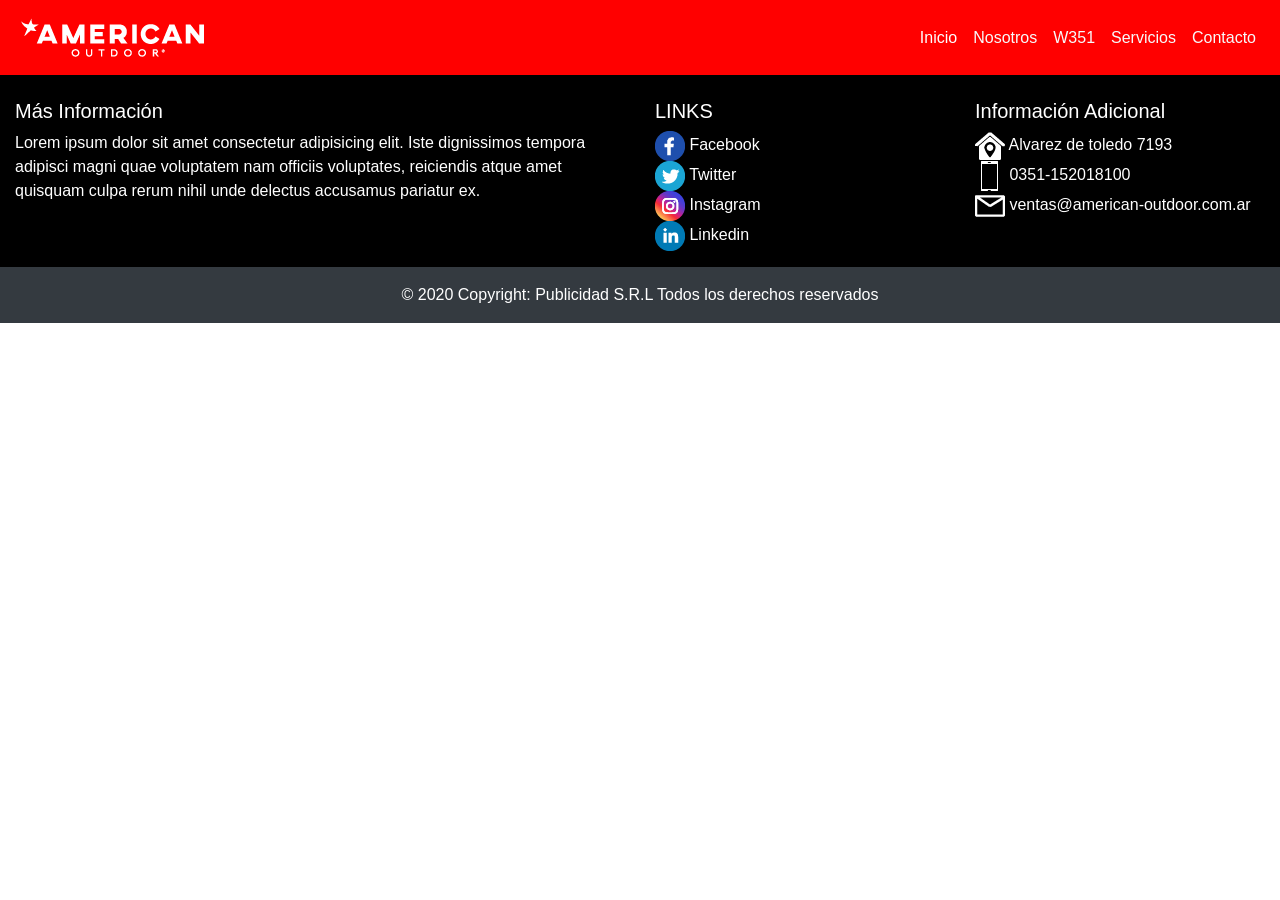
<file: servicios.html>
<!DOCTYPE html>
<html lang="en" dir="ltr">
  <head>
    <meta charset="utf-8">
    <meta name="viewport" content="width=device-width, initial-scale=1.0">
    <link rel="stylesheet" href="https://cdn.jsdelivr.net/npm/bootstrap@4.5.3/dist/css/bootstrap.min.css" integrity="sha384-TX8t27EcRE3e/ihU7zmQxVncDAy5uIKz4rEkgIXeMed4M0jlfIDPvg6uqKI2xXr2" crossorigin="anonymous">
<link rel="stylesheet" href="estilos/servicios.css">

  </head>
  <body>
<header>
  <!--Navbar-->
  <nav class="navbar navbar-expand-lg navbar-dark primary-color fixed-top">

  <!-- Navbar brand -->
  <a class="navbar-brand" href="index.html"> <img src="imagenes/logoblanco.png" alt="logotipo"></a>

  <!-- Collapse button -->
  <button class="navbar-toggler" type="button" data-toggle="collapse" data-target="#basicExampleNav"
    aria-controls="basicExampleNav" aria-expanded="false" aria-label="Toggle navigation">
    <span class="navbar-toggler-icon"></span>
  </button>

  <!-- Collapsible content -->
  <div class="collapse navbar-collapse" id="basicExampleNav">

   <!-- Links -->
   <ul class="navbar-nav ml-auto">
    <li class="nav-item active">
      <a class="nav-link" href="index.html">Inicio
        <span class="sr-only">(current)</span>
      </a>
    </li>
    <li class="nav-item">
      <a class="nav-link text-light" href="nosotros.html">Nosotros</a>
    </li>
    <li class="nav-item">
      <a class="nav-link text-light" href="w351.html">W351</a>
    </li>
    <li class="nav-item">
        <a class="nav-link text-light" href="servicios.html">Servicios</a>
      </li>
      <li class="nav-item">
        <a class="nav-link text-light " href="contacto.html">Contacto</a>
      </li>
</ul>
    
    <!-- Links -->

    
  </div>
  <!-- Collapsible content -->

</nav>
<!--/.Navbar-->

</header>

<!-- Footer -->
<footer class="page-footer font-small blue pt-4">

  <!-- Footer Links -->
  <div class="container-fluid text-center text-md-left ">

    <!-- Grid row -->
    <div class="row">

      <!-- Grid column -->
      <div class="col-md-6 mt-md-0 mt-3">

        <!-- Content -->
        <h5 class="">Más Información</h5>
        <p>Lorem ipsum dolor sit amet consectetur adipisicing elit. Iste dignissimos tempora
           adipisci magni quae voluptatem nam officiis 
          voluptates, reiciendis atque amet quisquam culpa rerum nihil unde delectus accusamus pariatur ex.</p>

      </div>
      <!-- Grid column -->

      <hr class="clearfix w-100 d-md-none pb-3">

      <!-- Grid column -->
      <div class="col-md-3 mb-md-0 mb-3">

        <!-- Links -->
        <h5 class="text-uppercase">Links</h5>

        <ul class="list-unstyled">
          <li>
             <img src="imagenes/facebook.png" alt="facebook icono">    Facebook</a>
          </li>
          <li>
             <img src="imagenes/twitter.png" alt="twitter icono">      Twitter</a>
          </li>
          <li>
           <img src="imagenes/instagram.png" alt="instagram icono">   Instagram</a>
          </li>
          <li>
             <img src="imagenes/linkedin.png" alt="linkedin icono">     Linkedin</a>
          </li>
        </ul>

      </div>
      <!-- Grid column -->

      <!-- Grid column -->
      <div class="col-md-3 mb-md-0 mb-3">

        <!-- Links -->
        <h5 class="">Información Adicional</h5>

        <ul class="list-unstyled">
          <li>
            <img src="imagenes/direccion.png" alt="direccion icono">  Alvarez de toledo 7193 </a>
          </li>
          <li>
            <img src="imagenes/telefono.png" alt="telefono icono">  0351-152018100  </a>
          </li>
          <li>
           <img src="imagenes/correo.png" alt="correo icono"> ventas@american-outdoor.com.ar</a>
          </li>
          

      </div>
      <!-- Grid column -->

    </div>
    <!-- Grid row -->

  </div>
  <!-- Footer Links -->

  <!-- Copyright -->
  <div class="footer-copyright text-center py-3 bg-dark">© 2020 Copyright:
    Publicidad S.R.L Todos los derechos reservados
 </div>
  <!-- Copyright -->

</footer>
<!-- Footer -->
<script src="https://code.jquery.com/jquery-3.5.1.slim.min.js" integrity="sha384-DfXdz2htPH0lsSSs5nCTpuj/zy4C+OGpamoFVy38MVBnE+IbbVYUew+OrCXaRkfj" crossorigin="anonymous"></script>
<script src="https://cdn.jsdelivr.net/npm/bootstrap@4.5.3/dist/js/bootstrap.bundle.min.js" integrity="sha384-ho+j7jyWK8fNQe+A12Hb8AhRq26LrZ/JpcUGGOn+Y7RsweNrtN/tE3MoK7ZeZDyx" crossorigin="anonymous"></script>
  </body>
</html>
</file>
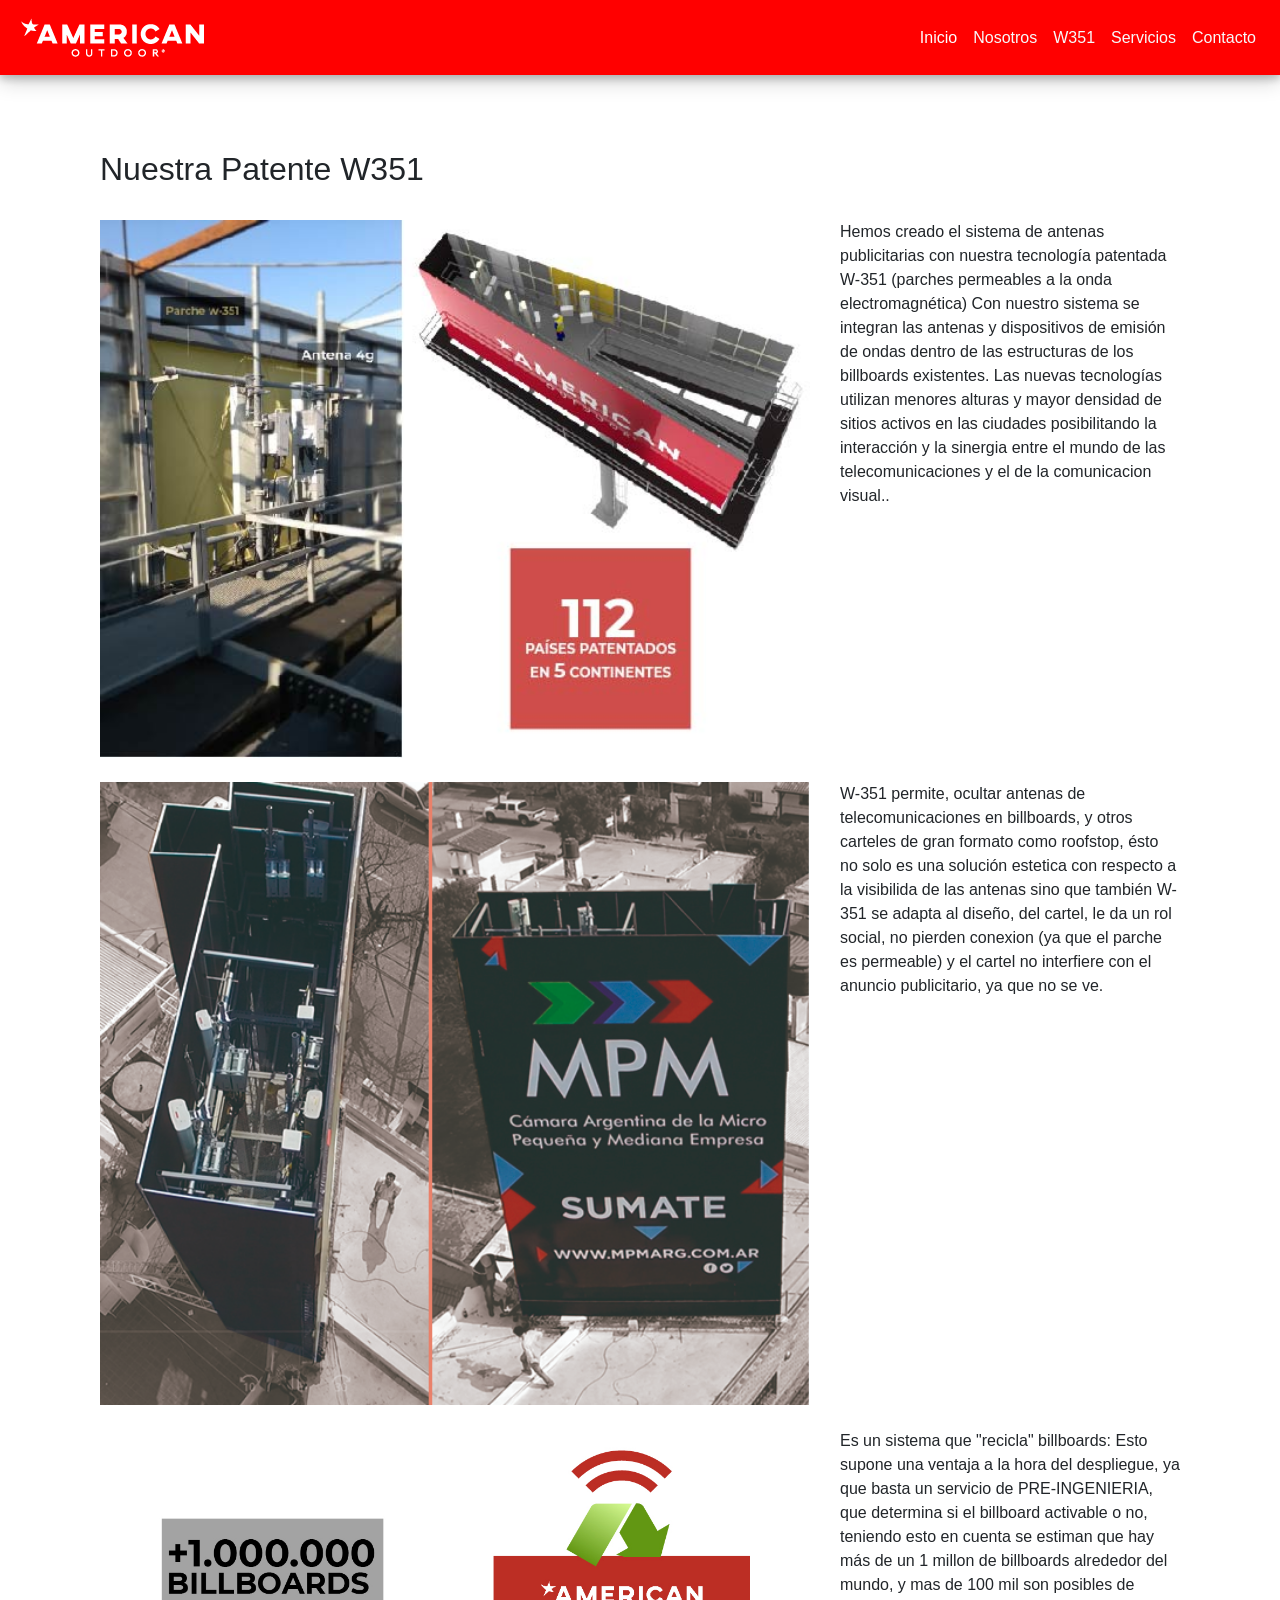
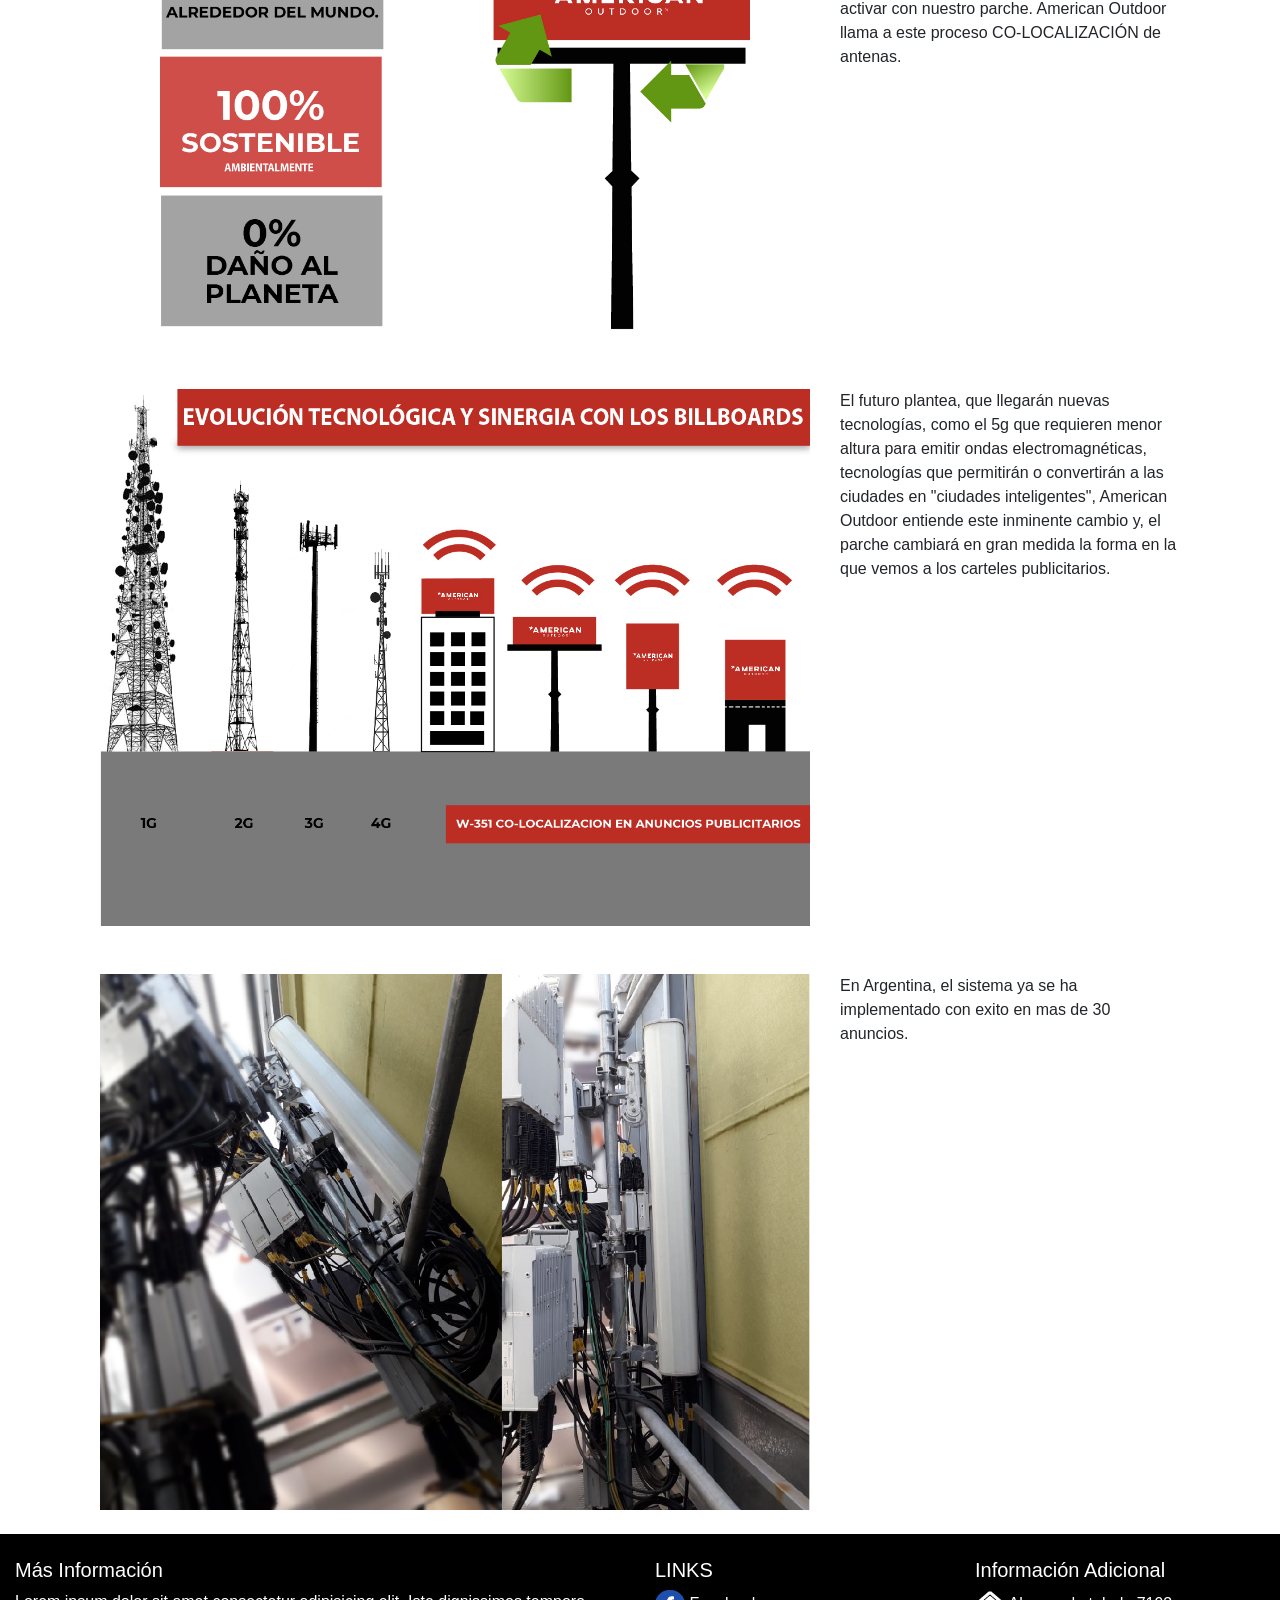
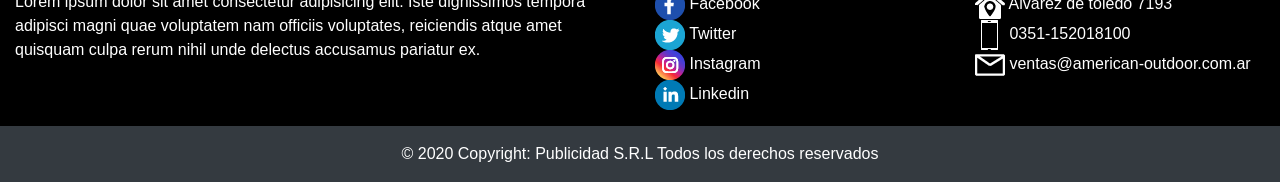
<file: w351.html>
<!DOCTYPE html>
<html lang="en" dir="ltr">
  <head>
    <meta charset="utf-8">
   
  <meta name="viewport" content="width=device-width, initial-scale=1.0">

  <link rel="stylesheet" href="https://cdn.jsdelivr.net/npm/bootstrap@4.5.3/dist/css/bootstrap.min.css" integrity="sha384-TX8t27EcRE3e/ihU7zmQxVncDAy5uIKz4rEkgIXeMed4M0jlfIDPvg6uqKI2xXr2" crossorigin="anonymous">

  
<link rel="stylesheet" href="estilos/w351.css">

  </head>
  <body>
<header>
<!--Navbar-->
<nav class="navbar navbar-expand-lg navbar-dark primary-color fixed-top">

  <!-- Navbar brand -->
  <a class="navbar-brand" href="index.html"> <img src="imagenes/logoblanco.png" alt="logotipo"></a>

  <!-- Collapse button -->
  <button class="navbar-toggler" type="button" data-toggle="collapse" data-target="#basicExampleNav"
    aria-controls="basicExampleNav" aria-expanded="false" aria-label="Toggle navigation">
    <span class="navbar-toggler-icon"></span>
  </button>

  <!-- Collapsible content -->
  <div class="collapse navbar-collapse" id="basicExampleNav">

              <!-- Links -->
              <ul class="navbar-nav ml-auto">
                <li class="nav-item active">
                  <a class="nav-link" href="index.html">Inicio
                    <span class="sr-only">(current)</span>
                  </a>
                </li>
                <li class="nav-item">
                  <a class="nav-link text-light" href="nosotros.html">Nosotros</a>
                </li>
                <li class="nav-item">
                  <a class="nav-link text-light" href="w351.html">W351</a>
                </li>
                <li class="nav-item">
                    <a class="nav-link text-light" href="servicios.html">Servicios</a>
                  </li>
                  <li class="nav-item">
                    <a class="nav-link text-light " href="contacto.html">Contacto</a>
                  </li>
          </ul>
      
      <!-- Links -->

    
  </div>
  <!-- Collapsible content -->

</nav>
<!--/.Navbar-->

  

 

  



</header> 




      
  <article class="container">
          
              <div class="container ">
                          <h2>Nuestra Patente W351</h2>
                          
                      <br>
                          
                          <div class="row">

                                <div class=" col-xs-12 col-sm-12 col-md-12 col-lg-8 ">
                                      <img src="imagenes/1234-01.jpg" alt="" >
                                    </div>
                                    <div class="col-xs-12 col-sm-12 col-md-12 col-lg-4">
                                      <p>Hemos creado el sistema de antenas
                                        publicitarias con nuestra tecnología patentada 
                                        W-351 (parches permeables a la onda electromagnética)
                                        Con nuestro sistema se integran las antenas y dispositivos de emisión de ondas  
                                        dentro de las estructuras de los billboards existentes. 
                                        Las nuevas tecnologías  utilizan menores alturas  y mayor densidad de  sitios  
                                          activos  en las ciudades posibilitando la interacción y la sinergia entre el 
                                          mundo de las telecomunicaciones y el de la comunicacion visual..</p>
                                    </div>
                              
                            </div> 
                          <br>
                          <div class="row">

                            <div class=" col-xs-12 col-sm-12 col-md-12 col-lg-8  ">
                                  <img src="imagenes/8888.jpg" alt=""  >
                                </div>
                                <div class="col-xs-12 col-sm-12 col-md-12 col-lg-4">
                                  <p>W-351 permite, ocultar antenas de telecomunicaciones en
                                    billboards, y otros carteles de gran formato como roofstop, ésto
                                    no solo es una solución estetica con respecto a la visibilida de las 
                                    antenas sino que también W-351 se adapta al diseño, del cartel, le da un rol
                                    social, no pierden conexion (ya que el parche es permeable) y el cartel
                                    no interfiere con el anuncio publicitario, ya que no se ve.
                                    
                                  </p>
                                </div>      
                          
                        </div>
                      <br>
                      <div class="row">

                        <div class="col-xs-12 col-sm-12 col-md-12 col-lg-8 ">
                              <img src="imagenes/12345-01.jpg" alt="" >
                            </div>
                            <div class="col-xs-12 col-sm-12 col-md-12 col-lg-4">
                              <p>Es un sistema que "recicla" billboards: Esto supone una ventaja a la hora
                                del despliegue, ya que basta un servicio de PRE-INGENIERIA, que determina
                                si el billboard activable o no, teniendo esto en cuenta se estiman que hay
                                más de un 1 millon de billboards alrededor del mundo, y mas de 100 mil 
                                son posibles de activar con nuestro parche. American Outdoor llama a este proceso
                                CO-LOCALIZACIÓN de antenas.
                              </p>
                            </div>
                      
                    </div>
                  <br>

                              <div class="row">

                                <div class="col-xs-12 col-sm-12 col-md-12 col-lg-8 ">
                                      <img src="imagenes/evolucion-01-01.jpg" alt="" >
                                    </div>
                                    <div class="col-xs-12 col-sm-12 col-md-12 col-lg-4 ">
                                      <p>El futuro plantea, que llegarán nuevas tecnologías, como el 5g
                                        que requieren menor altura para emitir ondas electromagnéticas,
                                        tecnologías que permitirán o convertirán a las ciudades en "ciudades 
                                        inteligentes", American Outdoor entiende este inminente cambio y, el 
                                        parche cambiará en gran medida la forma en la que vemos a los 
                                        carteles publicitarios.
                                      
                                        
                                        </p>
                                    </div>
                              
                            </div>
                          <br>

                          

                          
                      <br>
                      <div class="row">

                        <div class="col-xs-12 col-sm col-md-12 col-lg-8 ">
                              <img src="imagenes/4-01.jpg" alt="">
                            </div>
                            <div class="col-xs-12 col-sm col-md-12 col-lg-4">
                              <p>En Argentina, el sistema ya se ha implementado con exito en mas de 30
                                anuncios.
                              </p>
                            </div>
                      
                    </div>
                  <br>


              </div>
 
</article>                      

                

              
                  
<!-- Footer -->
<footer class="page-footer font-small blue pt-4">

  <!-- Footer Links -->
  <div class="container-fluid text-center text-md-left ">

    <!-- Grid row -->
    <div class="row">

      <!-- Grid column -->
      <div class="col-md-6 mt-md-0 mt-3">

        <!-- Content -->
        <h5 class="">Más Información</h5>
        <p>Lorem ipsum dolor sit amet consectetur adipisicing elit. Iste dignissimos tempora
           adipisci magni quae voluptatem nam officiis 
          voluptates, reiciendis atque amet quisquam culpa rerum nihil unde delectus accusamus pariatur ex.</p>

      </div>
      <!-- Grid column -->

      <hr class="clearfix w-100 d-md-none pb-3">

      <!-- Grid column -->
      <div class="col-md-3 mb-md-0 mb-3">

        <!-- Links -->
        <h5 class="text-uppercase">Links</h5>

        <ul class="list-unstyled">
          <li>
             <img src="imagenes/facebook.png" alt="facebook icono">    Facebook</a>
          </li>
          <li>
             <img src="imagenes/twitter.png" alt="twitter icono">      Twitter</a>
          </li>
          <li>
           <img src="imagenes/instagram.png" alt="instagram icono">   Instagram</a>
          </li>
          <li>
             <img src="imagenes/linkedin.png" alt="linkedin icono">     Linkedin</a>
          </li>
        </ul>

      </div>
      <!-- Grid column -->

      <!-- Grid column -->
      <div class="col-md-3 mb-md-0 mb-3">

        <!-- Links -->
        <h5 class="">Información Adicional</h5>

        <ul class="list-unstyled">
          <li>
            <img src="imagenes/direccion.png" alt="direccion icono">  Alvarez de toledo 7193 </a>
          </li>
          <li>
            <img src="imagenes/telefono.png" alt="telefono icono">  0351-152018100  </a>
          </li>
          <li>
           <img src="imagenes/correo.png" alt="correo icono"> ventas@american-outdoor.com.ar</a>
          </li>
          

      </div>
      <!-- Grid column -->

    </div>
    <!-- Grid row -->

  </div>
  <!-- Footer Links -->

  <!-- Copyright -->
  <div class="footer-copyright text-center py-3 bg-dark">© 2020 Copyright:
    Publicidad S.R.L Todos los derechos reservados
 </div>
  <!-- Copyright -->

</footer>
<!-- Footer -->


             
       







     
     
     
     
     
     
     





    















    

   
 


          <script src="https://code.jquery.com/jquery-3.5.1.slim.min.js" integrity="sha384-DfXdz2htPH0lsSSs5nCTpuj/zy4C+OGpamoFVy38MVBnE+IbbVYUew+OrCXaRkfj" crossorigin="anonymous"></script>
          <script src="https://cdn.jsdelivr.net/npm/bootstrap@4.5.3/dist/js/bootstrap.bundle.min.js" integrity="sha384-ho+j7jyWK8fNQe+A12Hb8AhRq26LrZ/JpcUGGOn+Y7RsweNrtN/tE3MoK7ZeZDyx" crossorigin="anonymous"></script>     

  </body>
</html>
</file>
<file: estilos/estilos.css>
nav {background: red;
    box-shadow: 0 4px 8px 0 rgba(0, 0, 0, 0.2), 0 6px 20px 0 rgba(0, 0, 0, 0.19);
}

ul { color: white;}

footer { background:black;
color: white;}
article{ margin-bottom: 20px;}
article  div{ 
height: auto;
}





article p {
margin-top :20px;}
</file>
<file: estilos/contacto.css>
nav {background: red;
    box-shadow: 0 4px 8px 0 rgba(0, 0, 0, 0.2), 0 6px 20px 0 rgba(0, 0, 0, 0.19);
}

ul { color: white;}

footer { background:black;
    color: white;}
    


    form { margin: 50px;}
    form {
    
margin-top: 150px;}
</file>
<file: estilos/nosotros.css>
nav {background: red;
    box-shadow: 0 4px 8px 0 rgba(0, 0, 0, 0.2), 0 6px 20px 0 rgba(0, 0, 0, 0.19);
}

ul { color: white;}

article { 
    margin-bottom:200px;
    margin-top: 100px;
 
;}

article img {width: 100%;
    box-shadow: 14px 12px 11px -10px rgba(64,58,64,0.56);;
}

section {margin-bottom: 20px;
    }

    section img { width: 100%;
        box-shadow: 14px 12px 11px -10px rgba(64,58,64,0.56);}














footer { 
    
    background:black;
    color: white;}
</file>
<file: estilos/pventas.css>
nav {background: red;
}

ul { color: white;}

footer { background:black;
color: white;}
</file>
<file: estilos/servicios.css>
nav {background: red;
     box-shadow: 0 4px 8px 0 rgba(0, 0, 0, 0.2), 0 6px 20px 0 rgba(0, 0, 0, 0.19);
}

ul { color: white;}
footer {margin-top: 75px;
     background:black;
    color: white;}
</file>
<file: estilos/w351.css>
nav {background: red;
        box-shadow: 0 4px 8px 0 rgba(0, 0, 0, 0.2), 0 6px 20px 0 rgba(0, 0, 0, 0.19);
    }
    
    ul { color: white;}

    footer { background:black;
        color: white;}



    
    
    
    /*CONTENIDO*/
      
article {margin-top: 150px;}
  article img {width: 100%;}
</file>
